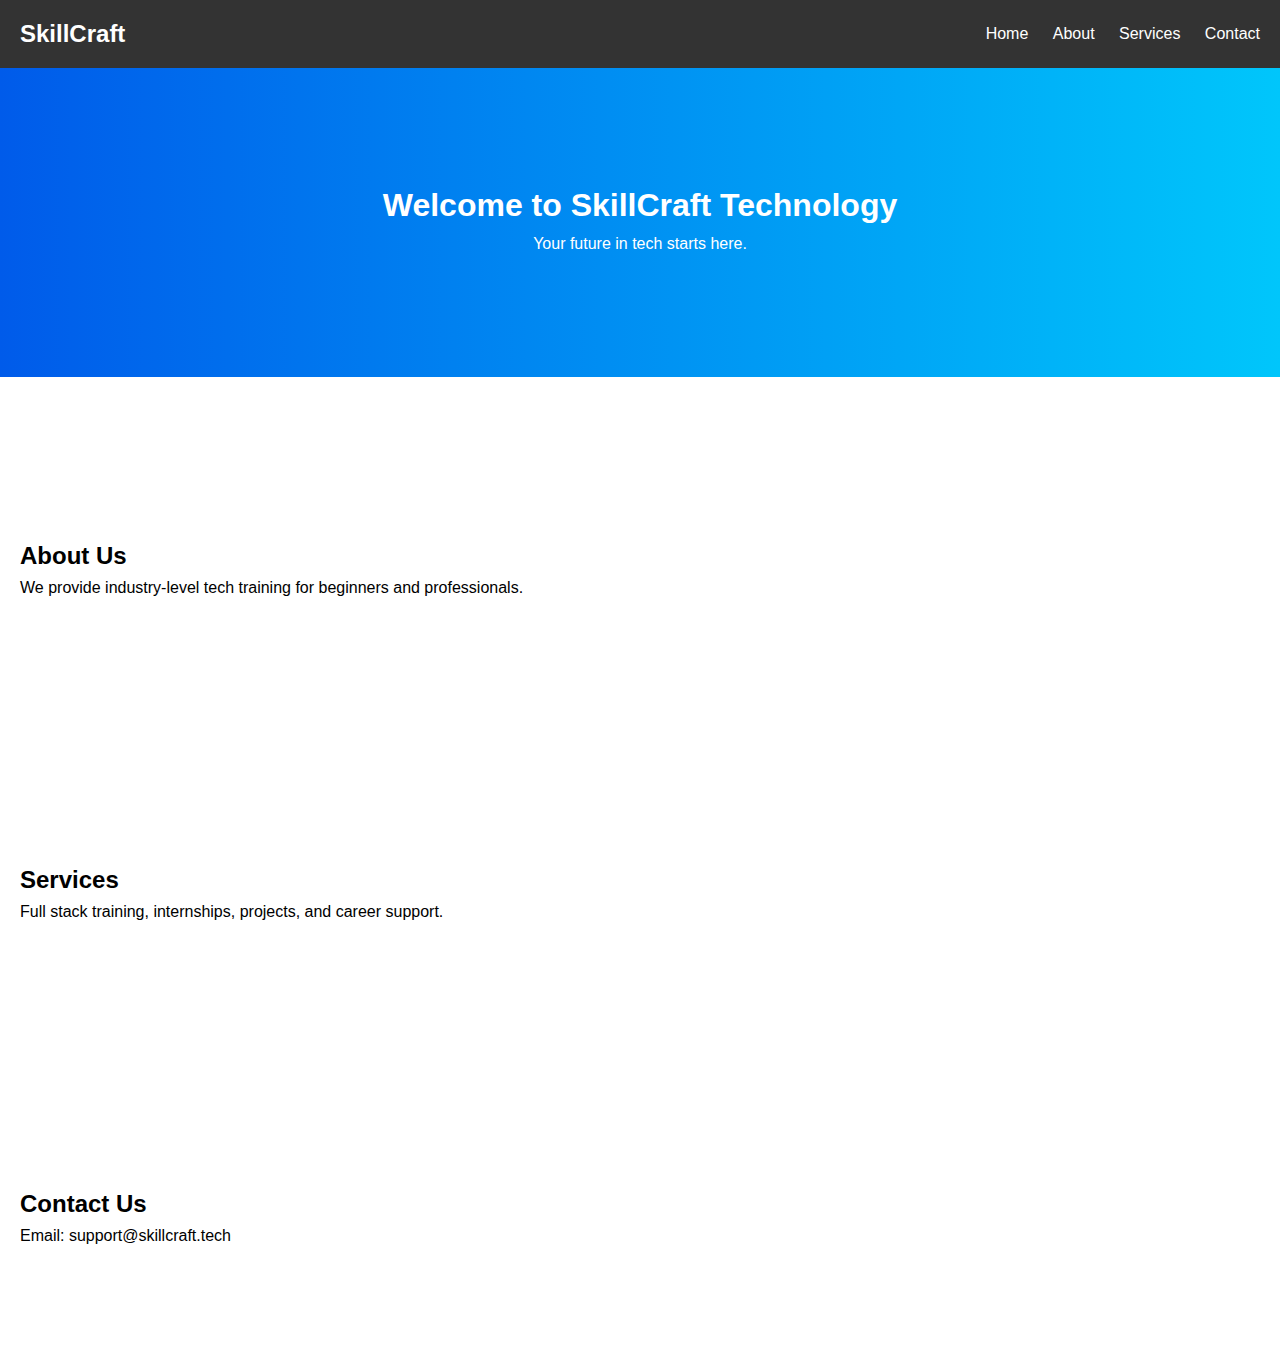
<file: internship/index.html>
<!DOCTYPE html>
<html lang="en">
<head>
  <meta charset="UTF-8" />
  <meta name="viewport" content="width=device-width, initial-scale=1.0"/>
  <title>Responsive Landing Page</title>
  <link rel="stylesheet" href="style.css" />
</head>
<body>
  <header class="navbar" id="navbar">
    <div class="logo">SkillCraft</div>
    <nav class="nav-links">
      <a href="#home">Home</a>
      <a href="#about">About</a>
      <a href="#services">Services</a>
      <a href="#contact">Contact</a>
    </nav>
  </header>

  <section class="hero" id="home">
    <h1>Welcome to SkillCraft Technology</h1>
    <p>Your future in tech starts here.</p>
  </section>

  <section id="about">
    <h2>About Us</h2>
    <p>We provide industry-level tech training for beginners and professionals.</p>
  </section>

  <section id="services">
    <h2>Services</h2>
    <p>Full stack training, internships, projects, and career support.</p>
  </section>

  <section id="contact">
    <h2>Contact Us</h2>
    <p>Email: support@skillcraft.tech</p>
  </section>

  <script src="script.js"></script>
</body>
</html>
</file>
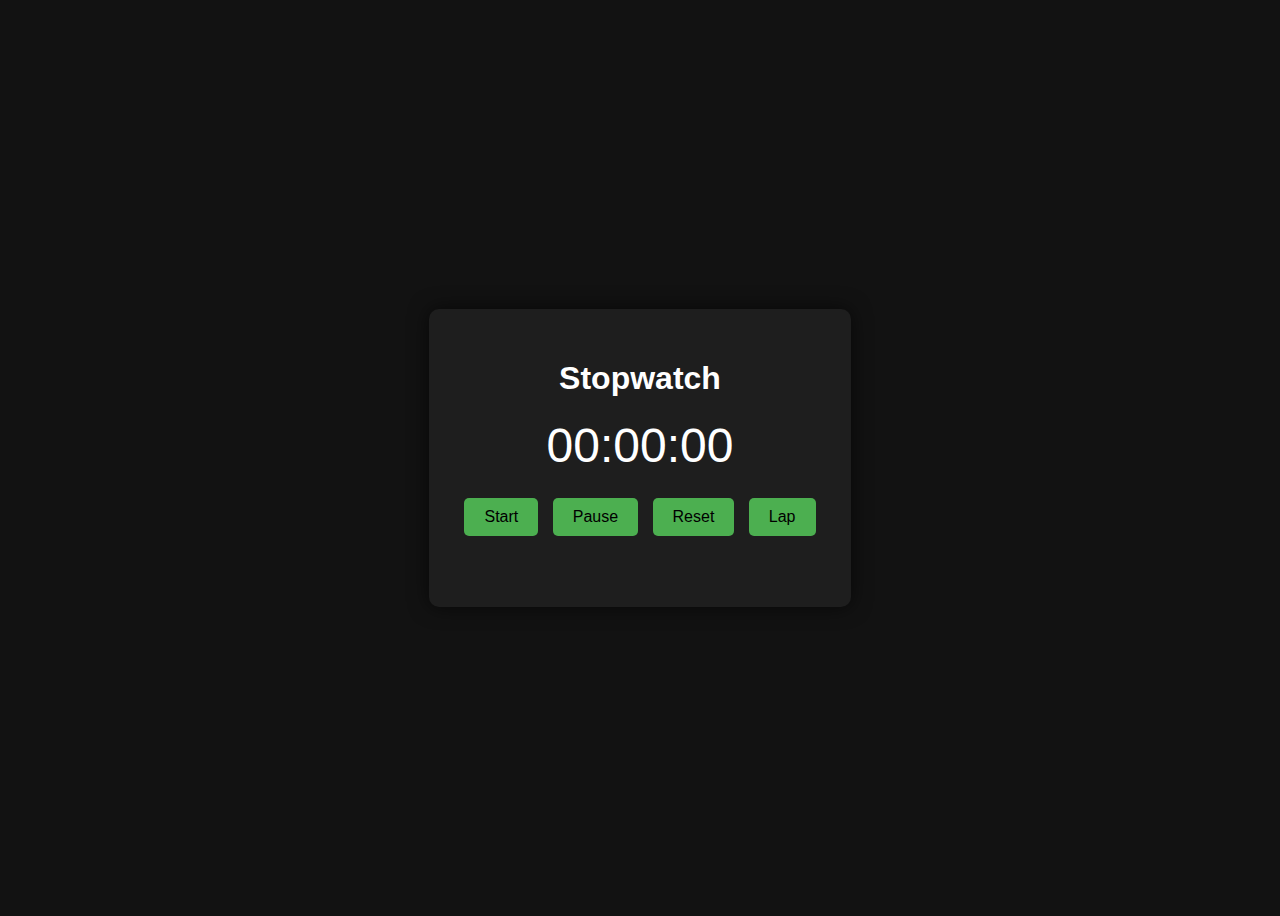
<file: SCT_WD-2/index.html>
<!DOCTYPE html>
<html lang="en">
<head>
  <meta charset="UTF-8">
  <title>Stopwatch App</title>
  <link rel="stylesheet" href="style.css">
</head>
<body>
  <div class="container">
    <h1>Stopwatch</h1>
    <div id="display">00:00:00</div>
    <div class="buttons">
      <button onclick="startStopwatch()">Start</button>
      <button onclick="pauseStopwatch()">Pause</button>
      <button onclick="resetStopwatch()">Reset</button>
      <button onclick="recordLap()">Lap</button>
    </div>
    <ul id="laps"></ul>
  </div>

  <script src="script.js"></script>
</body>
</html>
</file>
<file: internship/style.css>
* {
  margin: 0;
  padding: 0;
  box-sizing: border-box;
  font-family: 'Segoe UI', sans-serif;
}

body {
  line-height: 1.6;
}

.navbar {
  position: fixed;
  width: 100%;
  top: 0;
  left: 0;
  background: #333;
  padding: 15px 20px;
  display: flex;
  justify-content: space-between;
  align-items: center;
  color: white;
  transition: background 0.3s;
  z-index: 1000;
}

.navbar.scrolled {
  background:black;
}

.logo {
  font-size: 1.5rem;
  font-weight: bold;
}

.nav-links a {
  color: white;
  text-decoration: none;
  margin-left: 20px;
  transition: color 0.3s, border-bottom 0.3s;
}

.nav-links a:hover {
  color: #00ffd5;
  border-bottom: 2px solid #00ffd5;
}

section {
  padding: 100px 20px;
  margin-top: 60px;
}

.hero {
  background: linear-gradient(to right, #005bea, #00c6fb);
  color: white;
  text-align: center;
  padding: 120px 20px;
}

@media (max-width: 768px) {
  .nav-links {
    display: flex;
    flex-direction: column;
    gap: 10px;
  }
}
</file>
<file: SCT_WD-2/style.css>
body {
  font-family: 'Segoe UI', sans-serif;
  background: #121212;
  color: #fff;
  display: flex;
  justify-content: center;
  align-items: center;
  height: 100vh;
}

.container {
  text-align: center;
  background: #1e1e1e;
  padding: 30px;
  border-radius: 10px;
  box-shadow: 0 0 20px rgba(0,0,0,0.6);
}

#display {
  font-size: 3em;
  margin: 20px 0;
}

.buttons button {
  margin: 5px;
  padding: 10px 20px;
  font-size: 1em;
  background: #4caf50;
  border: none;
  border-radius: 5px;
  cursor: pointer;
}

.buttons button:hover {
  background: #45a049;
}

#laps {
  margin-top: 20px;
  text-align: left;
  max-height: 200px;
  overflow-y: auto;
  list-style: none;
  padding: 0;
}

#laps li {
  background: #292929;
  padding: 5px 10px;
  margin: 4px 0;
  border-left: 4px solid #4caf50;
}
</file>
